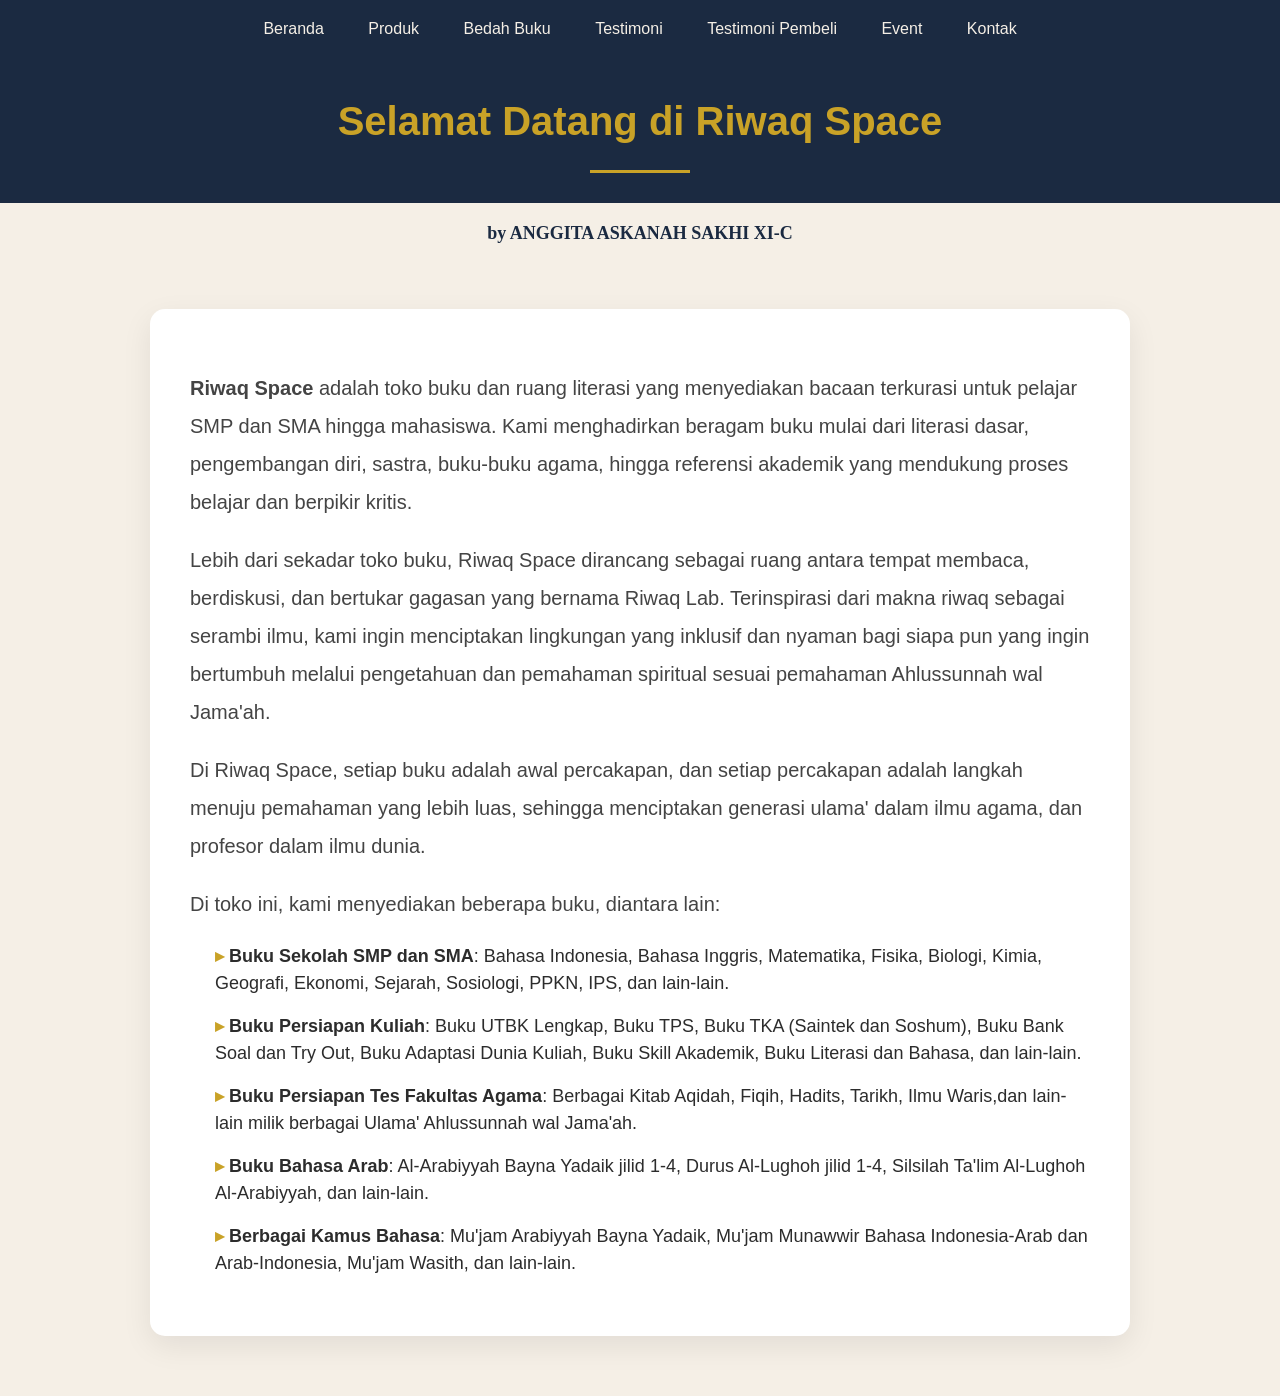
<file: index.html>
<!DOCTYPE html>
<html lang="id">
<head>
<meta charset="UTF-8">
<meta name="viewport" content="width=device-width, initial-scale=1.0">
<title>Profil Usaha Buku</title>
<link rel="stylesheet" href="style.css" />
</head>
<body>
<nav> 
    <a href="index.html">Beranda</a>
    <a href="produk.html">Produk</a>
    <a href="bedah-buku.html">Bedah Buku</a>
    <a href="testimoni.html">Testimoni</a>
    <a href="tampil-testimoni.html">Testimoni Pembeli</a>
     <a href="event.html">Event</a>
     <a href="kontak.html">Kontak</a>
</nav>
    <header>
    <h1>Selamat Datang di Riwaq Space</h1>
    </header>
    <h2>by ANGGITA ASKANAH SAKHI XI-C</h2>
    <main class="container">
    <p><strong>Riwaq Space</strong> adalah toko buku dan ruang literasi yang menyediakan bacaan terkurasi untuk pelajar SMP dan SMA hingga mahasiswa. Kami menghadirkan beragam buku mulai dari literasi dasar, pengembangan diri, sastra, buku-buku agama, hingga referensi akademik yang mendukung proses belajar dan berpikir kritis.</p>
    <p>Lebih dari sekadar toko buku, Riwaq Space dirancang sebagai ruang antara tempat membaca, berdiskusi, dan bertukar gagasan yang bernama Riwaq Lab. Terinspirasi dari makna riwaq sebagai serambi ilmu, kami ingin menciptakan lingkungan yang inklusif dan nyaman bagi siapa pun yang ingin bertumbuh melalui pengetahuan dan pemahaman spiritual sesuai pemahaman Ahlussunnah wal Jama'ah.</p>
    <p>Di Riwaq Space, setiap buku adalah awal percakapan, dan setiap percakapan adalah langkah menuju pemahaman yang lebih luas, sehingga menciptakan generasi ulama' dalam ilmu agama, dan profesor dalam ilmu dunia.</p>
    <p>Di toko ini, kami menyediakan beberapa buku, diantara lain:</p>
    <ul>
    <li><strong>Buku Sekolah SMP dan SMA</strong>: Bahasa Indonesia, Bahasa Inggris, Matematika, Fisika, Biologi, Kimia, Geografi, Ekonomi, Sejarah, Sosiologi, PPKN, IPS, dan lain-lain.</li>
    <li><strong>Buku Persiapan Kuliah</strong>: Buku UTBK Lengkap, Buku TPS, Buku TKA (Saintek dan Soshum), Buku Bank Soal dan Try Out, Buku Adaptasi Dunia Kuliah, Buku Skill Akademik, Buku Literasi dan Bahasa, dan lain-lain.</li>
    <li><strong>Buku Persiapan Tes Fakultas Agama</strong>: Berbagai Kitab Aqidah, Fiqih, Hadits, Tarikh, Ilmu Waris,dan lain-lain milik berbagai Ulama' Ahlussunnah wal Jama'ah.</li>
    <li><strong>Buku Bahasa Arab</strong>: Al-Arabiyyah Bayna Yadaik jilid 1-4, Durus Al-Lughoh jilid 1-4, Silsilah Ta'lim Al-Lughoh Al-Arabiyyah, dan lain-lain.</li>
    <li><strong>Berbagai Kamus Bahasa</strong>: Mu'jam Arabiyyah Bayna Yadaik, Mu'jam Munawwir Bahasa Indonesia-Arab dan Arab-Indonesia, Mu'jam Wasith, dan lain-lain.</li>
    </ul></main>
</body>

</html>
</file>
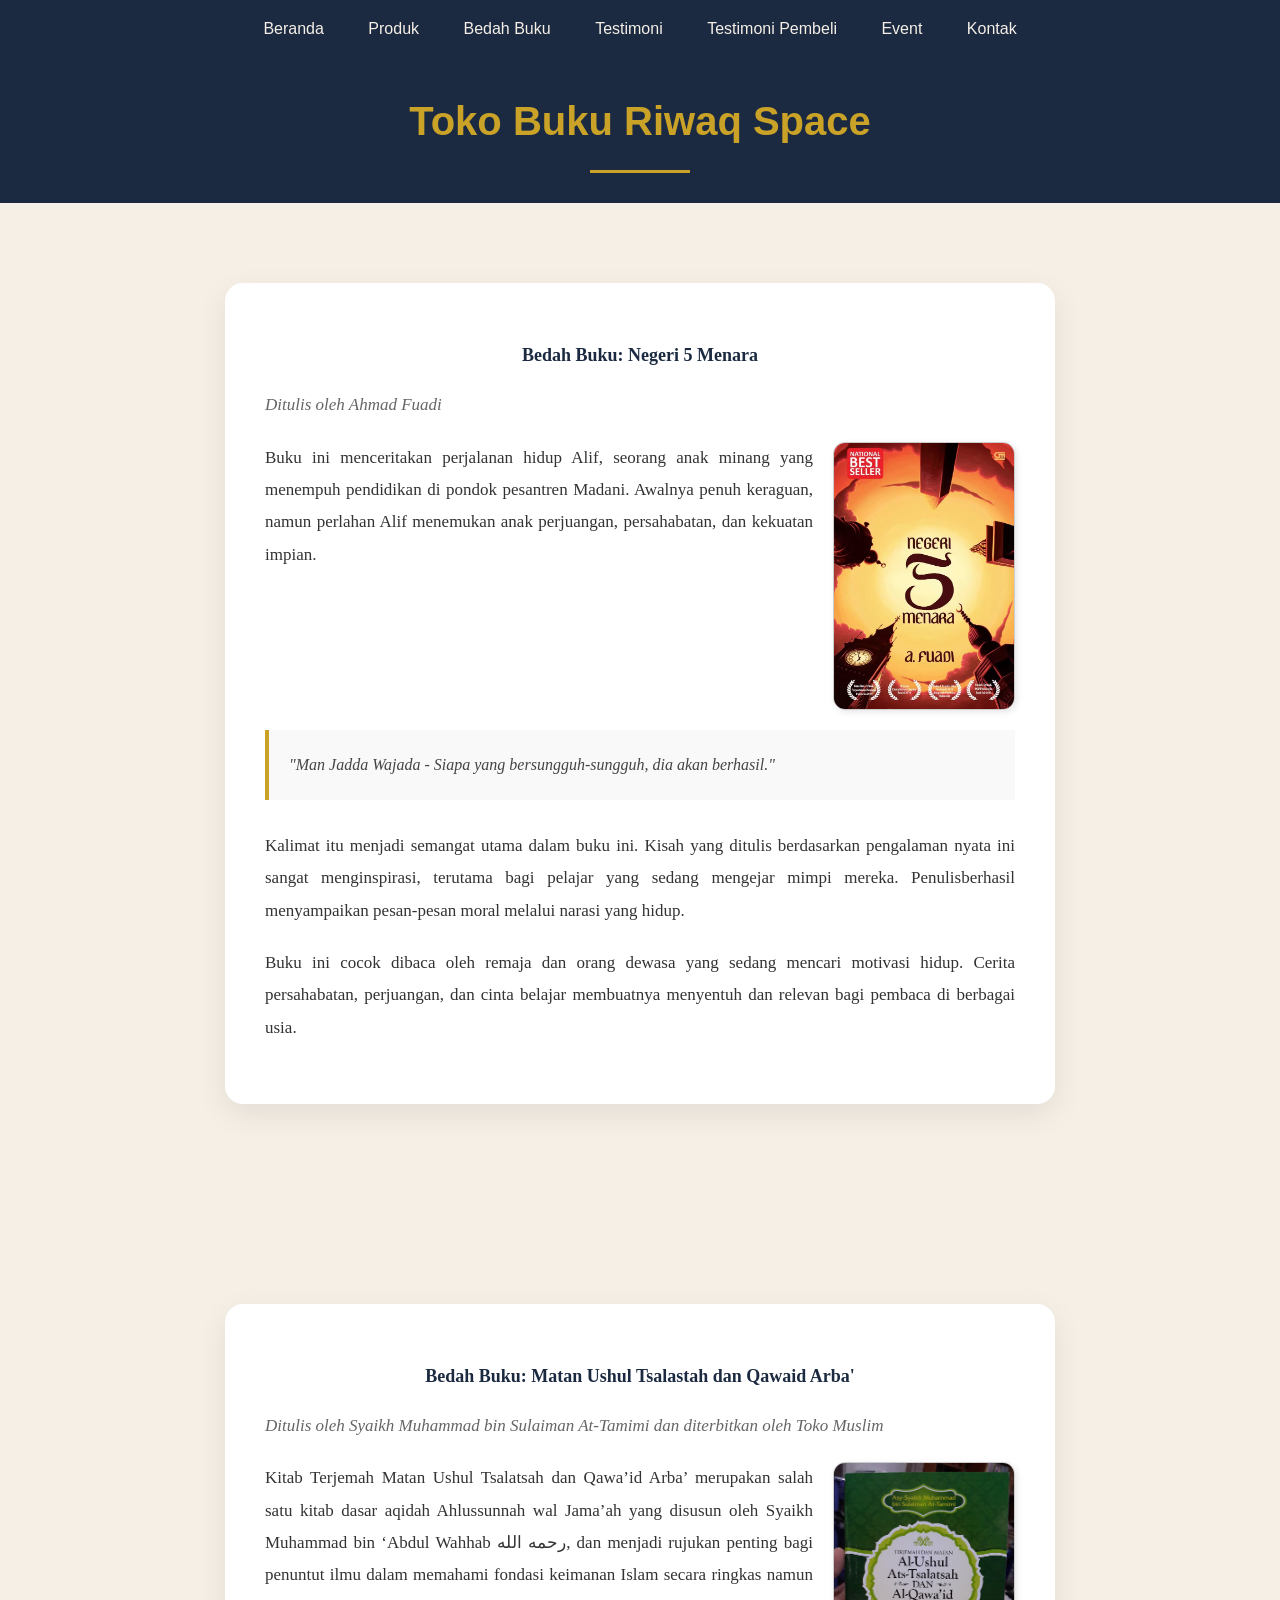
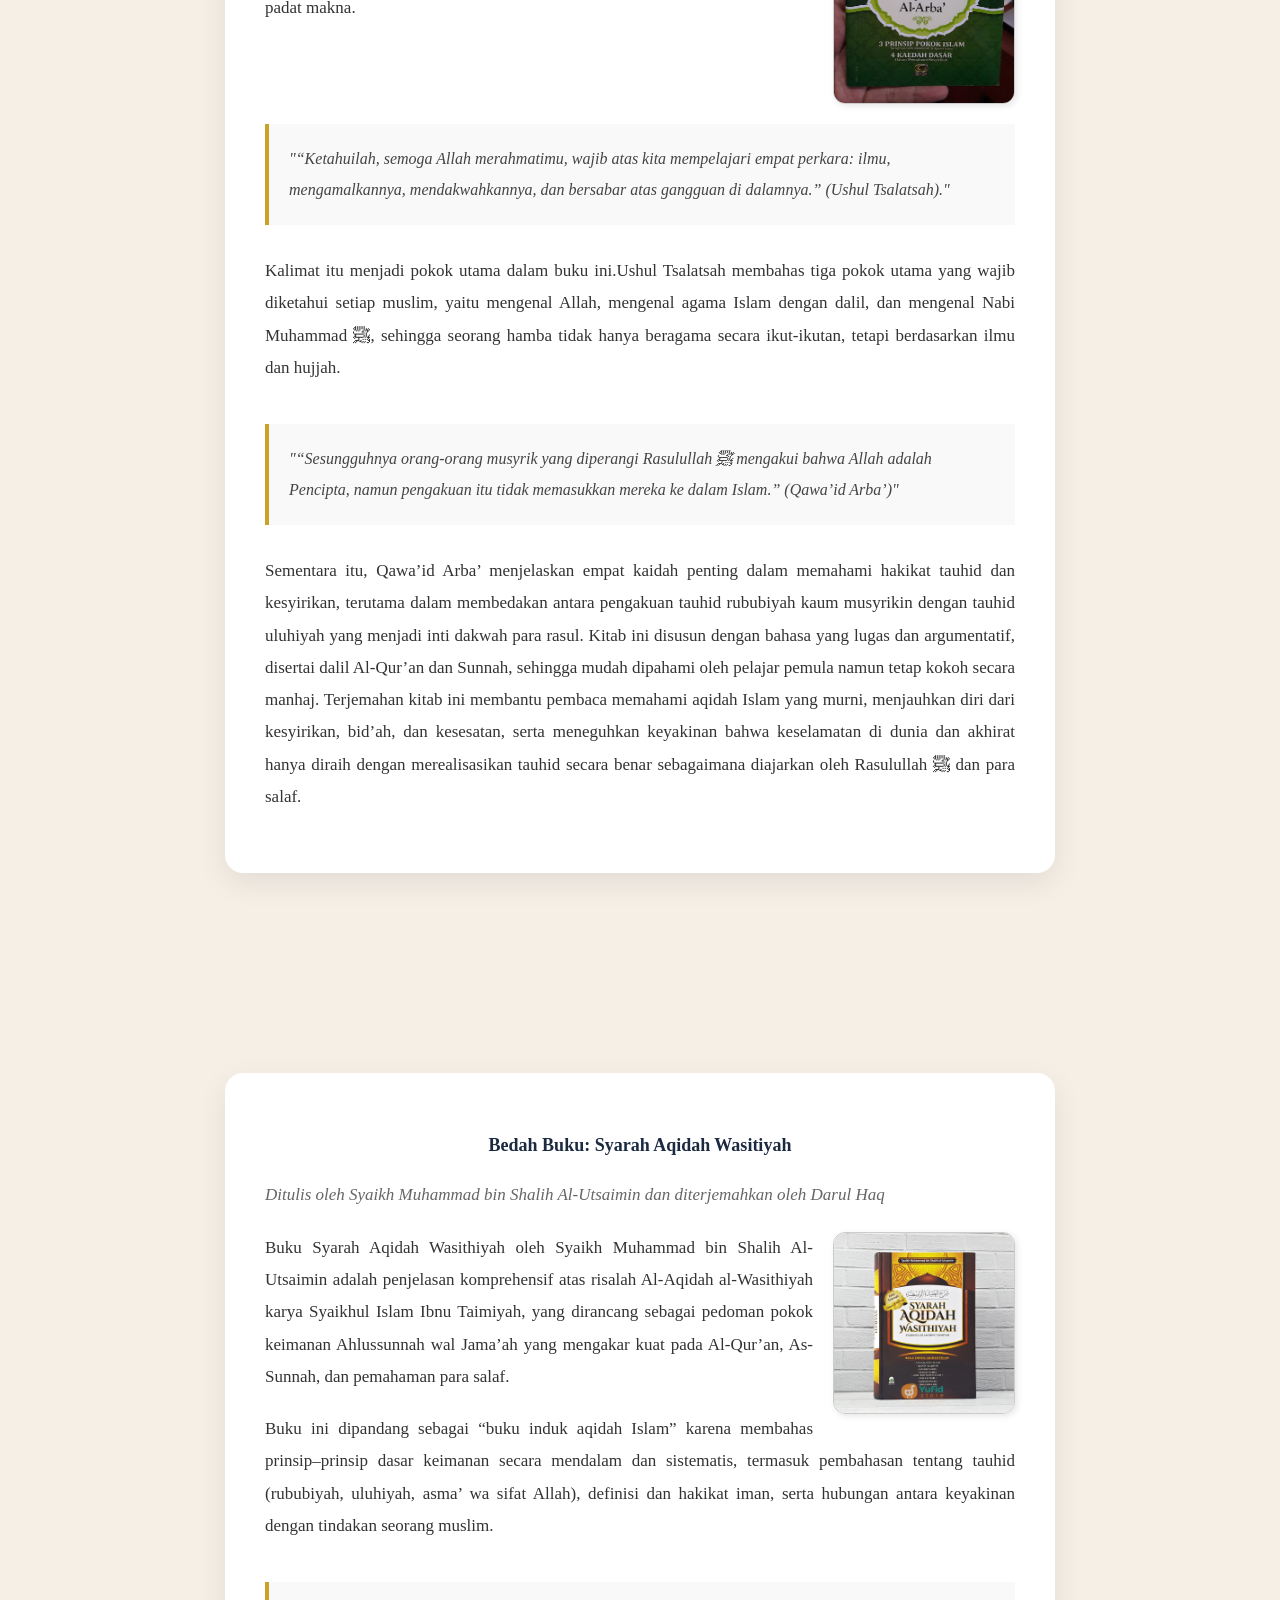
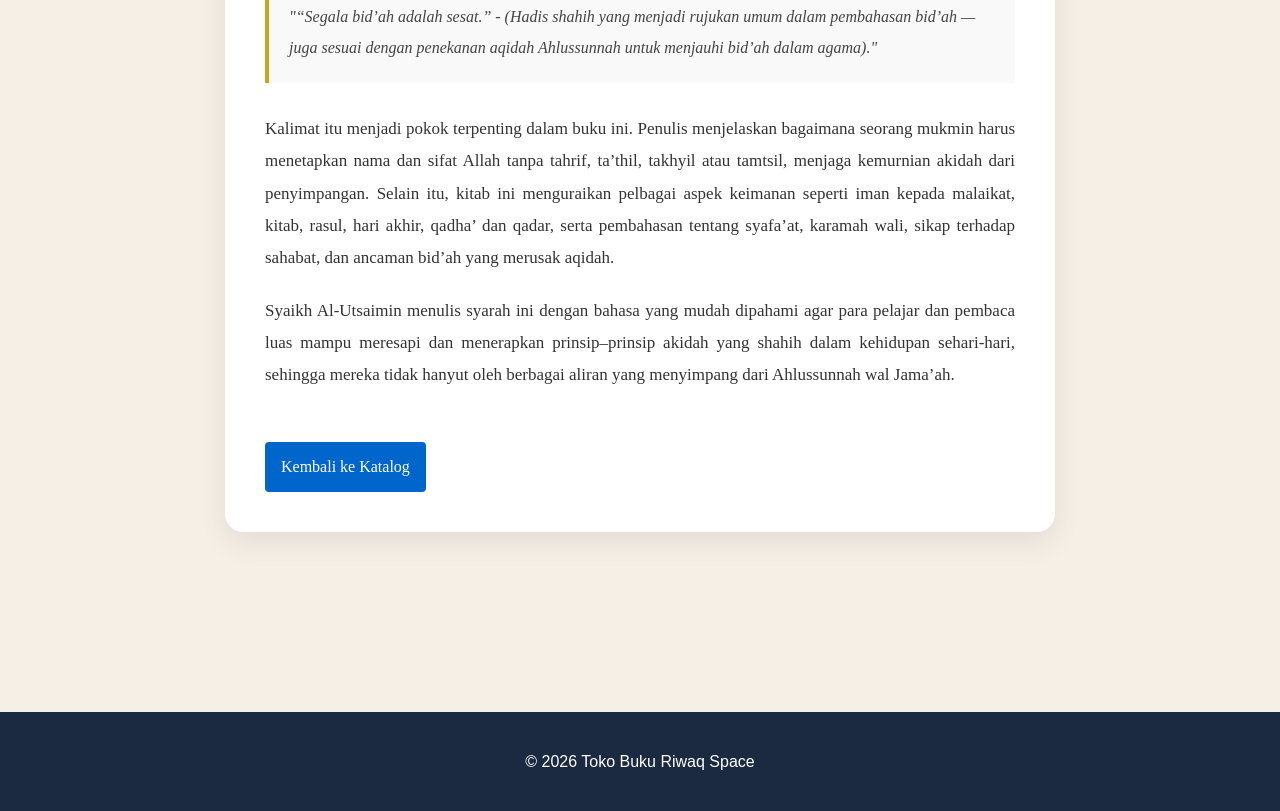
<file: bedah-buku.html>
<html lang="id">
   <head> <meta charset="UTF-8" />
    <meta name="viewport"content="width=device-width,initial-scale=1.0"/>
<title>Daftar Produk Buku</title>
<link rel="stylesheet" href="style.css" />
</head>
<body>
<nav> 
    <a href="index.html">Beranda</a>
    <a href="produk.html">Produk</a>
    <a href="bedah-buku.html">Bedah Buku</a>
    <a href="testimoni.html">Testimoni</a>
    <a href="tampil-testimoni.html">Testimoni Pembeli</a>
    <a href="event.html">Event</a>
   <a href="kontak.html">Kontak</a>
</nav>
<h1>Toko Buku Riwaq Space</h1>
</body>
</html>
<section class="daftar-produk">
    <main class="artikel">
<h2>Bedah Buku: Negeri 5 Menara</h2>
<p class="penulis">Ditulis oleh Ahmad Fuadi</p>
<img src="9789792248616_negeri-5-menara-_cu-cover-baru_.avif" alt="Sampul Negeri 5 Menara" class="sampul">
<p> 
    Buku ini menceritakan perjalanan hidup Alif, seorang anak minang yang menempuh pendidikan di pondok pesantren Madani.
    Awalnya penuh keraguan, namun perlahan Alif menemukan anak perjuangan, persahabatan, dan kekuatan impian.
</p>
<blockquote>
    "Man Jadda Wajada - Siapa yang bersungguh-sungguh, dia akan berhasil."
</blockquote>
<p>
    Kalimat itu menjadi semangat utama dalam buku ini. Kisah yang ditulis berdasarkan pengalaman nyata ini sangat menginspirasi, terutama bagi pelajar yang sedang mengejar mimpi mereka. Penulisberhasil menyampaikan pesan-pesan moral melalui narasi yang hidup.
</p>
<p>
    Buku ini cocok dibaca oleh remaja dan orang dewasa yang sedang mencari motivasi hidup. Cerita persahabatan, perjuangan, dan cinta belajar membuatnya menyentuh dan relevan bagi pembaca di berbagai usia.
</p>
</main>
</section>
  <section class="daftar-produk"> 
    <main class="artikel">
<h2>Bedah Buku: Matan Ushul Tsalastah dan Qawaid Arba'</h2>
<p class="penulis">Ditulis oleh Syaikh Muhammad bin Sulaiman At-Tamimi dan diterbitkan oleh Toko Muslim</p>
<img src="terjemah-matan-ushul-tsalatsah-qawaid-arba-cover.jpg" alt="Sampul terjemah matan ushul tsalatsah qawaid arba" class="sampul">
<p> 
    Kitab Terjemah Matan Ushul Tsalatsah dan Qawa’id Arba’ merupakan salah satu kitab dasar aqidah Ahlussunnah wal Jama’ah yang disusun oleh Syaikh Muhammad bin ‘Abdul Wahhab رحمه الله, dan menjadi rujukan penting bagi penuntut ilmu dalam memahami fondasi keimanan Islam secara ringkas namun padat makna.
</p>
<blockquote>
    "“Ketahuilah, semoga Allah merahmatimu, wajib atas kita mempelajari empat perkara: ilmu, mengamalkannya, mendakwahkannya, dan bersabar atas gangguan di dalamnya.”
(Ushul Tsalatsah)."
</blockquote>
<p>
    Kalimat itu menjadi pokok utama dalam buku ini.Ushul Tsalatsah membahas tiga pokok utama yang wajib diketahui setiap muslim, yaitu mengenal Allah, mengenal agama Islam dengan dalil, dan mengenal Nabi Muhammad ﷺ, sehingga seorang hamba tidak hanya beragama secara ikut-ikutan, tetapi berdasarkan ilmu dan hujjah.</p>
    <blockquote>
    "“Sesungguhnya orang-orang musyrik yang diperangi Rasulullah ﷺ mengakui bahwa Allah adalah Pencipta, namun pengakuan itu tidak memasukkan mereka ke dalam Islam.”
(Qawa’id Arba’)"
</blockquote>
<p>
   Sementara itu, Qawa’id Arba’ menjelaskan empat kaidah penting dalam memahami hakikat tauhid dan kesyirikan, terutama dalam membedakan antara pengakuan tauhid rububiyah kaum musyrikin dengan tauhid uluhiyah yang menjadi inti dakwah para rasul. Kitab ini disusun dengan bahasa yang lugas dan argumentatif, disertai dalil Al-Qur’an dan Sunnah, sehingga mudah dipahami oleh pelajar pemula namun tetap kokoh secara manhaj. Terjemahan kitab ini membantu pembaca memahami aqidah Islam yang murni, menjauhkan diri dari kesyirikan, bid’ah, dan kesesatan, serta meneguhkan keyakinan bahwa keselamatan di dunia dan akhirat hanya diraih dengan merealisasikan tauhid secara benar sebagaimana diajarkan oleh Rasulullah ﷺ dan para salaf.
</p></main></section>
<section class="daftar-produk">
<main class="artikel">
<h2>Bedah Buku: Syarah Aqidah Wasitiyah</h2>
<p class="penulis">Ditulis oleh Syaikh Muhammad bin Shalih Al-Utsaimin dan diterjemahkan oleh Darul Haq</p>
<img src="Buku_Syarah_Aqidah_Wasithiyah_Edisi_Terjemah_Lebih_Lengkap_Penerbit_Darul_Haq_1200x1200.webp" alt="Sampul Syarah Aqidah Wasithiyah" class="sampul">
<p> 
    Buku Syarah Aqidah Wasithiyah oleh Syaikh Muhammad bin Shalih Al-Utsaimin adalah penjelasan komprehensif atas risalah Al-Aqidah al-Wasithiyah karya Syaikhul Islam Ibnu Taimiyah, yang dirancang sebagai pedoman pokok keimanan Ahlussunnah wal Jama’ah yang mengakar kuat pada Al-Qur’an, As-Sunnah, dan pemahaman para salaf.
</p>
<p>
    Buku ini dipandang sebagai “buku induk aqidah Islam” karena membahas prinsip–prinsip dasar keimanan secara mendalam dan sistematis, termasuk pembahasan tentang tauhid (rububiyah, uluhiyah, asma’ wa sifat Allah), definisi dan hakikat iman, serta hubungan antara keyakinan dengan tindakan seorang muslim.
</p>
<blockquote>
    "“Segala bid’ah adalah sesat.” - (Hadis shahih yang menjadi rujukan umum dalam pembahasan bid’ah — juga sesuai dengan penekanan aqidah Ahlussunnah untuk menjauhi bid’ah dalam agama)."
</blockquote>
<p>
    Kalimat itu menjadi pokok terpenting dalam buku ini. Penulis menjelaskan bagaimana seorang mukmin harus menetapkan nama dan sifat Allah tanpa tahrif, ta’thil, takhyil atau tamtsil, menjaga kemurnian akidah dari penyimpangan. Selain itu, kitab ini menguraikan pelbagai aspek keimanan seperti iman kepada malaikat, kitab, rasul, hari akhir, qadha’ dan qadar, serta pembahasan tentang syafa’at, karamah wali, sikap terhadap sahabat, dan ancaman bid’ah yang merusak aqidah.
</p>
<p>
   Syaikh Al-Utsaimin menulis syarah ini dengan bahasa yang mudah dipahami agar para pelajar dan pembaca luas mampu meresapi dan menerapkan prinsip–prinsip akidah yang shahih dalam kehidupan sehari-hari, sehingga mereka tidak hanyut oleh berbagai aliran yang menyimpang dari Ahlussunnah wal Jama’ah.
</p>
    <a href="produk.html" class="btn-kembali"> Kembali ke Katalog</a>
</main></section>
<footer>
    <p>&copy; 2026 Toko Buku Riwaq Space</p>
</footer>
</body>

</html>
</file>
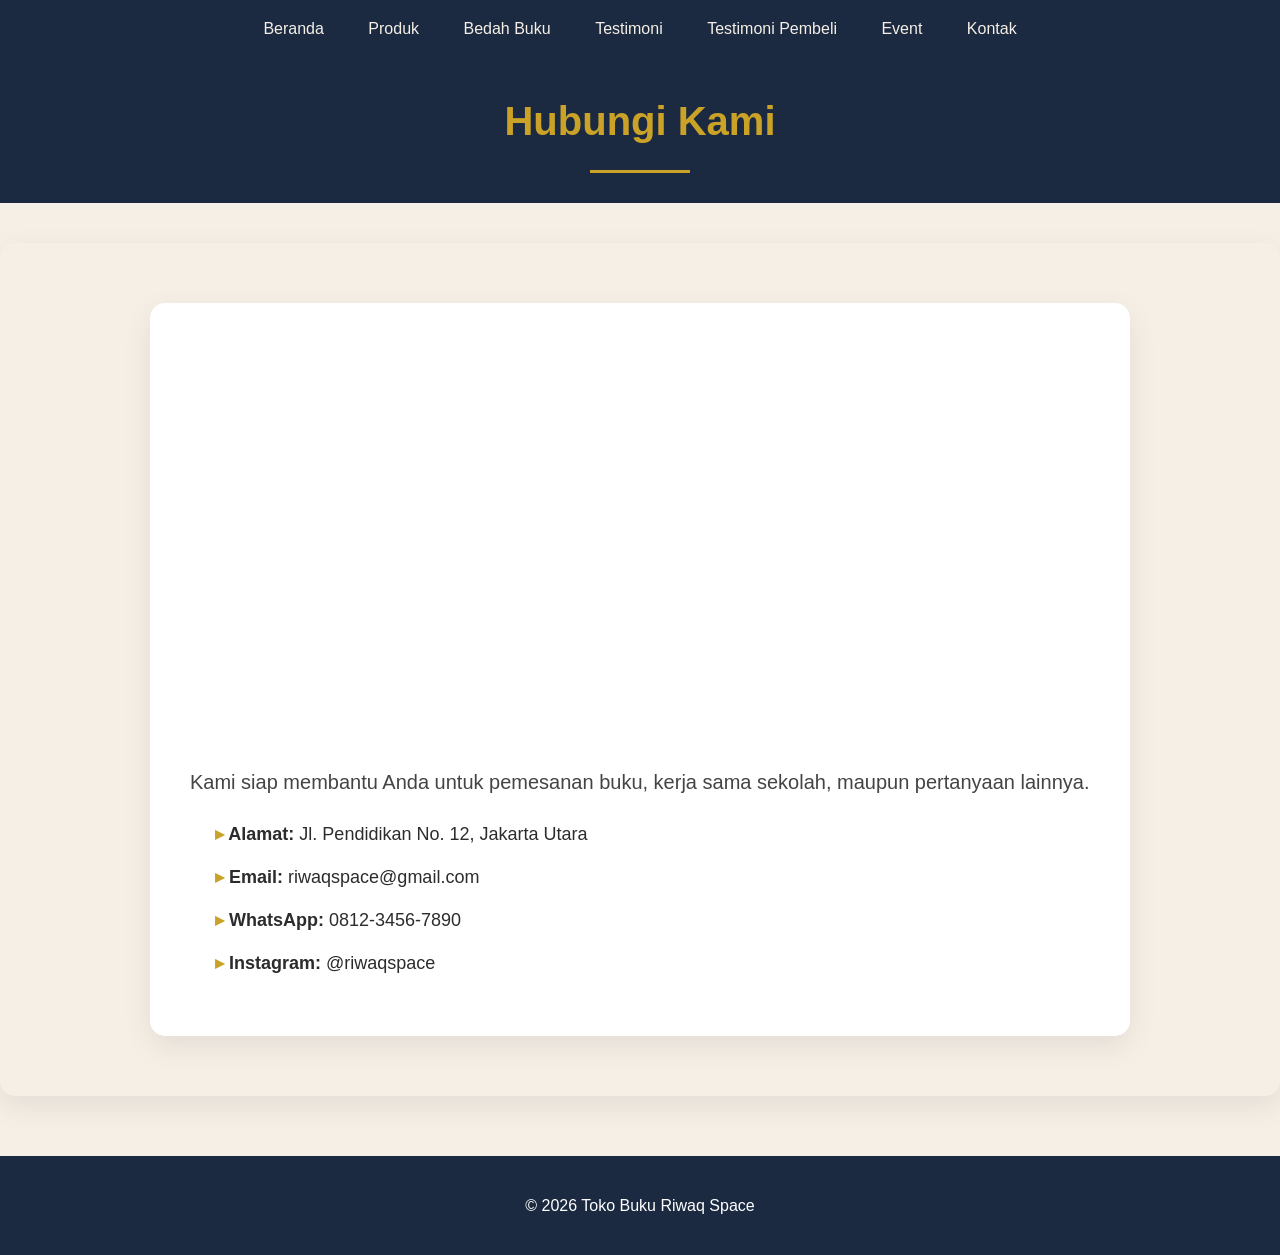
<file: kontak.html>
<!DOCTYPE html>
<html lang="id">
<head>
<meta charset="UTF-8">
<meta name="viewport" content="width=device-width, initial-scale=1.0">
<title>Kontak Riwaq Space</title>
<link rel="stylesheet" href="style.css" />
</head>
<body>



<nav>
  <a href="index.html">Beranda</a>
  <a href="produk.html">Produk</a>
  <a href="bedah-buku.html">Bedah Buku</a>
  <a href="testimoni.html">Testimoni</a>
  <a href="tampil-testimoni.html">Testimoni Pembeli</a>
   <a href="event.html">Event</a>
  <a href="kontak.html">Kontak</a>
</nav>

<h1>Hubungi Kami</h1>
<div class="map-container">
  

<main class="container">
    <iframe 
    src="https://www.google.com/maps/embed?pb=!1m18!1m12!1m3!1d126942.80762603777!2d106.75949722918368!3d-6.1357089625457295!2m3!1f0!2f0!3f0!3m2!1i1024!2i768!4f13.1!3m3!1m2!1s0x2e69f58ab1132fd5%3A0x2623f5a6c83f3b27!2sJakarta%20Utara%2C%20Jkt%20Utara%2C%20Daerah%20Khusus%20Ibukota%20Jakarta!5e0!3m2!1sid!2sid!4v1772423002029!5m2!1sid!2sid" width="600" height="450" style="border:0;" allowfullscreen="" loading="lazy" referrerpolicy="no-referrer-when-downgrade"
    height="350" 
    style="border:0;" 
    allowfullscreen="" 
    loading="lazy">
  </iframe>

  <p>Kami siap membantu Anda untuk pemesanan buku, kerja sama sekolah, maupun pertanyaan lainnya.</p>

  <ul>
    <li><strong>Alamat:</strong> Jl. Pendidikan No. 12, Jakarta Utara</li>
    <li><strong>Email:</strong> riwaqspace@gmail.com</li>
    <li><strong>WhatsApp:</strong> 0812-3456-7890</li>
    <li><strong>Instagram:</strong> @riwaqspace</li>
  </ul>
</main></div>

<footer>
  <p>&copy; 2026 Toko Buku Riwaq Space</p>
</footer>

</body>
</html>
</file>
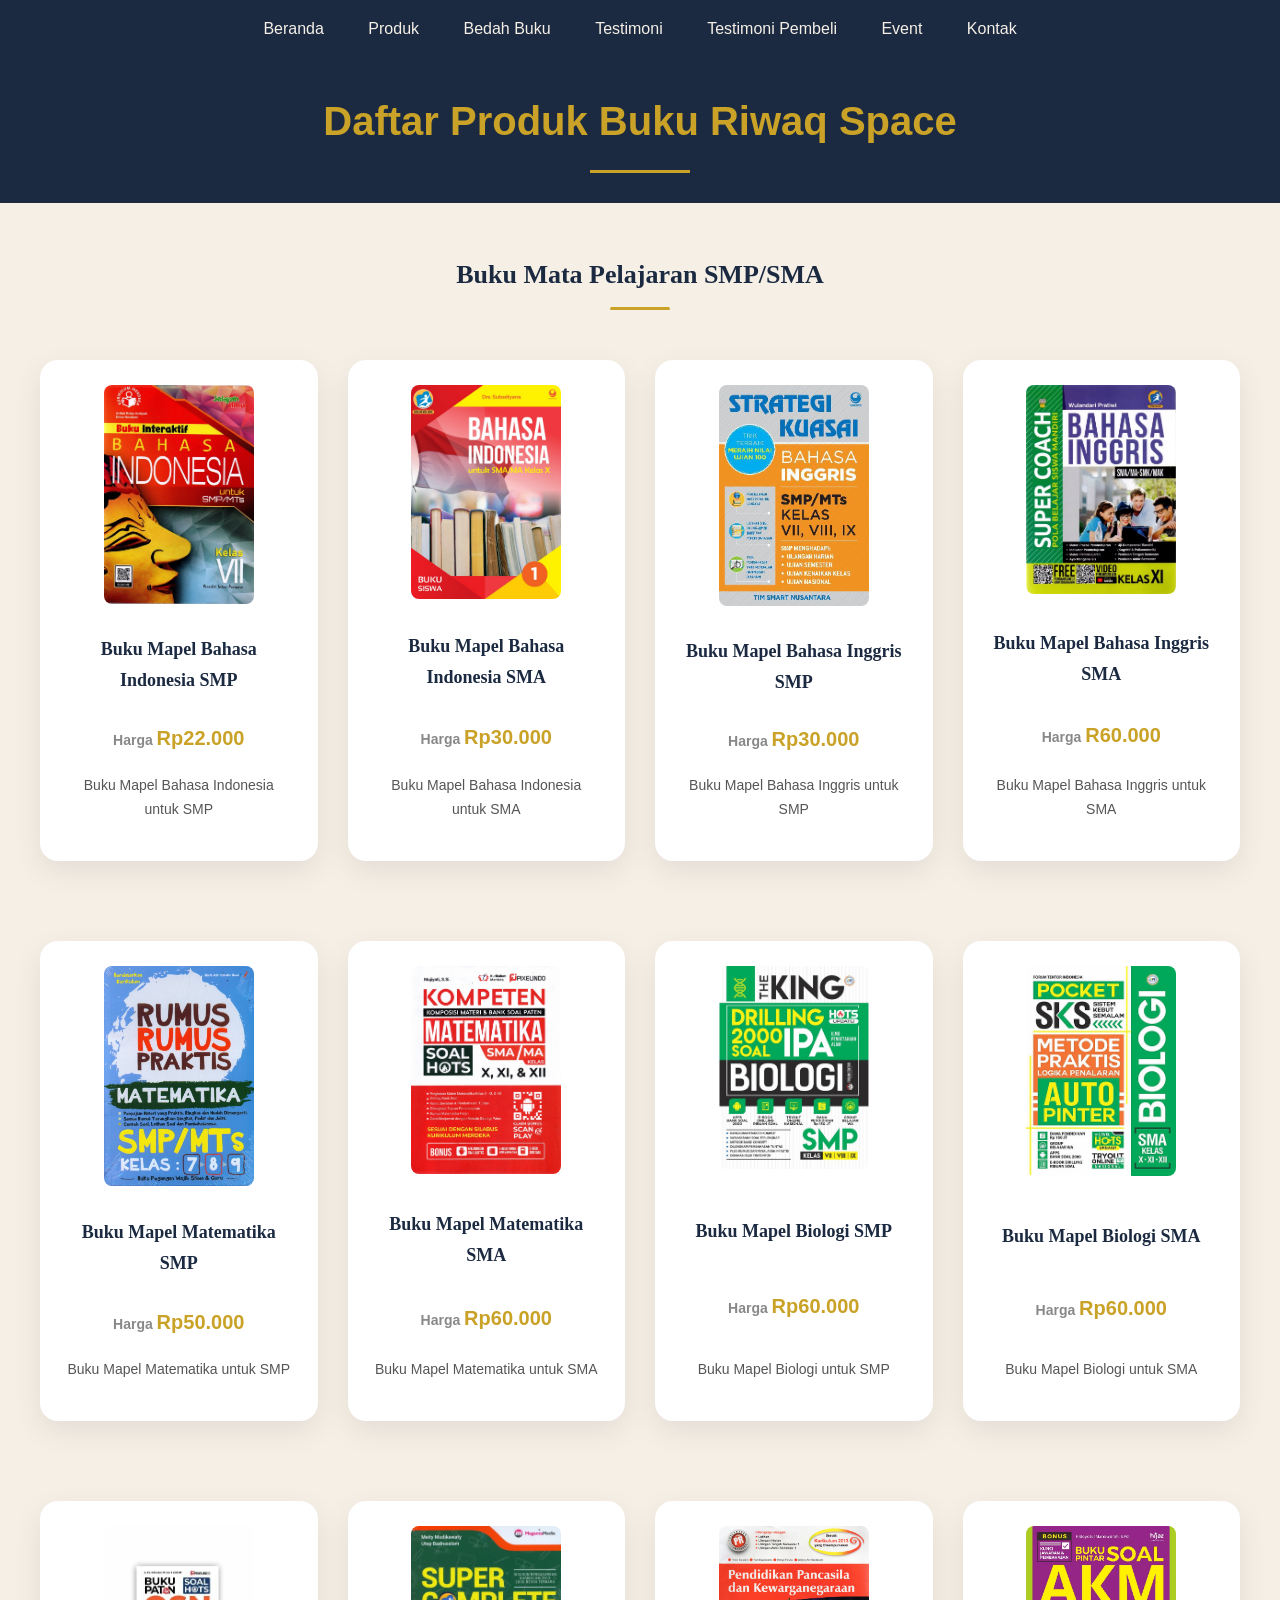
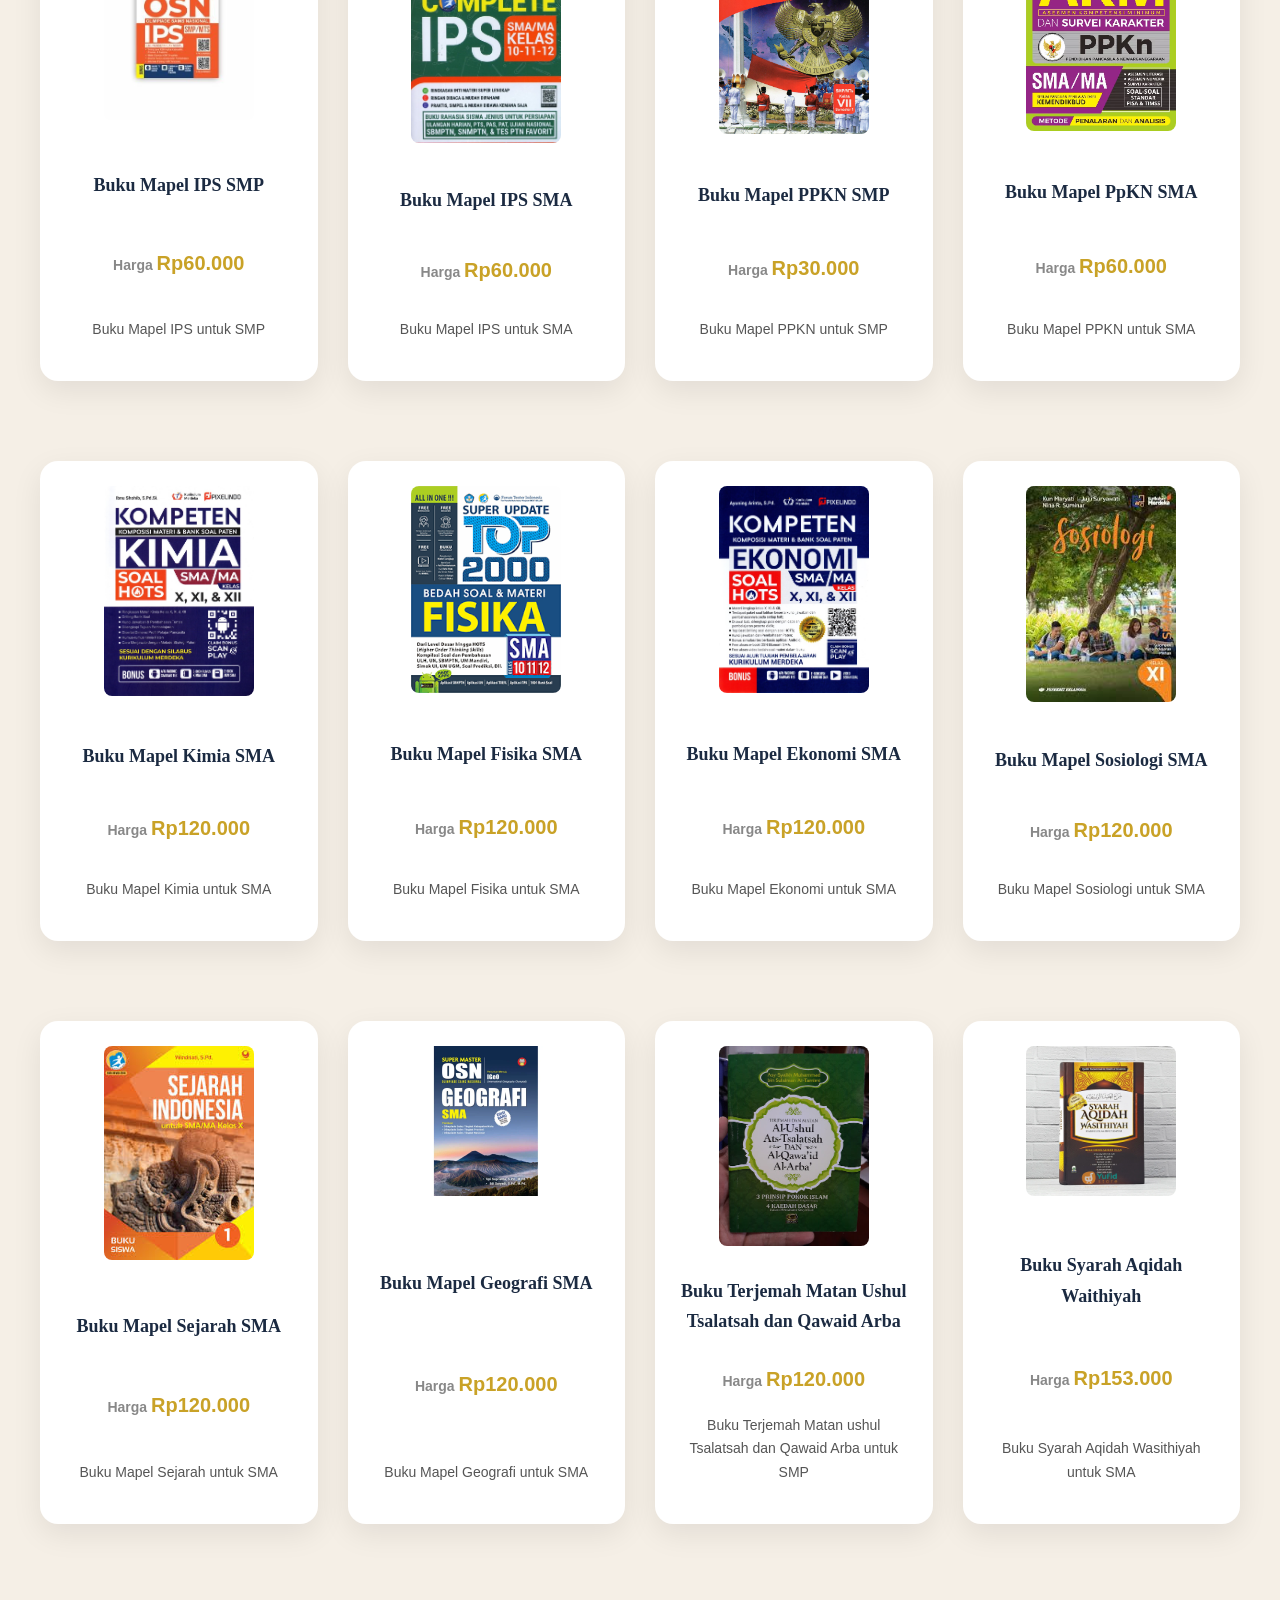
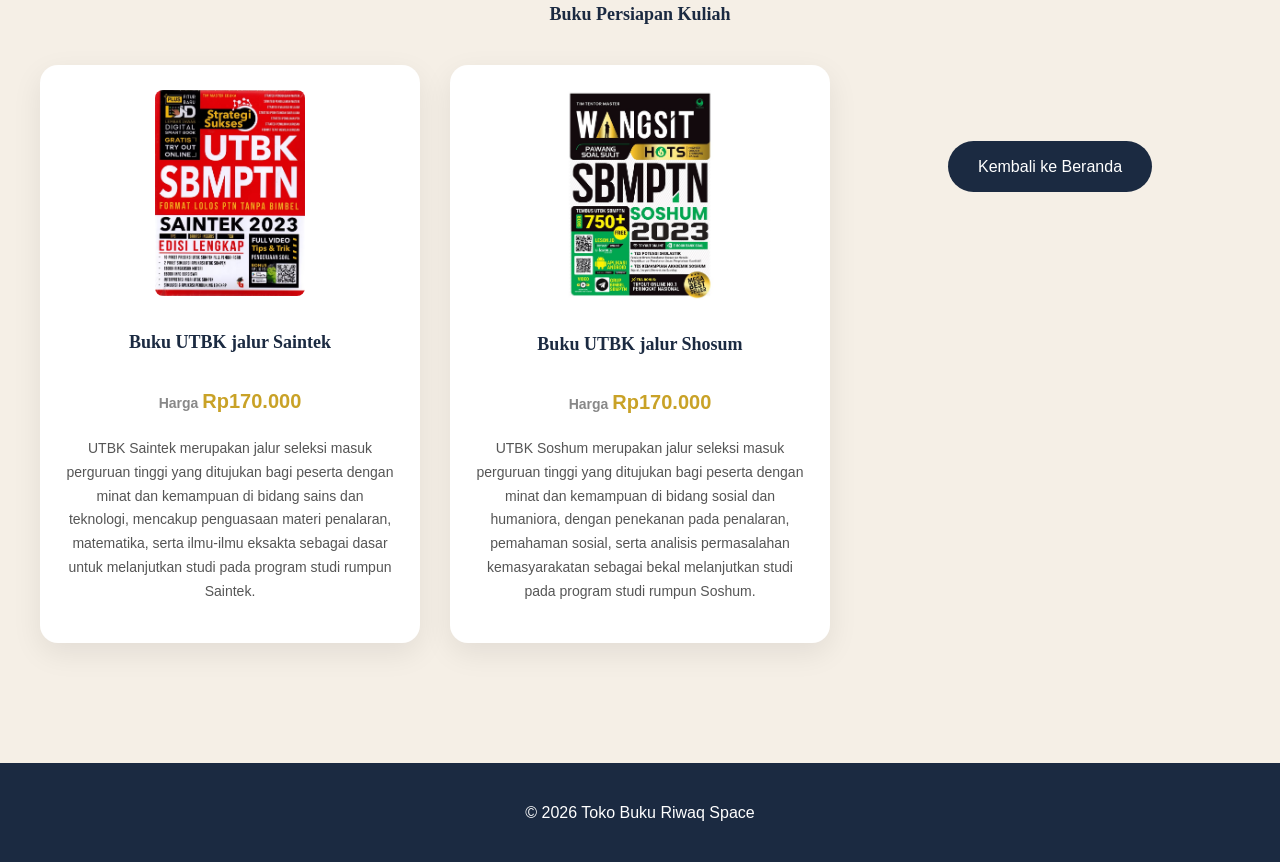
<file: produk.html>
<html lang="id">
   <head> <meta charset="UTF-8" />
    <meta name="viewport"content="width=device-width,initial-scale=1.0"/>
<title>Daftar Produk Buku</title>
<link rel="stylesheet" href="style.css" />
</head>
<body>
<nav> 
    <a href="index.html">Beranda</a>
    <a href="produk.html">Produk</a>
    <a href="bedah-buku.html">Bedah Buku</a>
    <a href="testimoni.html">Testimoni</a>
    <a href="tampil-testimoni.html">Testimoni Pembeli</a>
    <a href="event.html">Event</a>
            <a href="kontak.html">Kontak</a>
</nav>
<h1>Daftar Produk Buku Riwaq Space</h1>
<h2 class="sub-title">Buku Mata Pelajaran SMP/SMA</h2>
<section class="daftar-produk"> <!--ini buat nampilin produk-->
    <div class="produk">
    <img src="Smp_Mts_Buku_Interaktif_Kl.7_Bahasa_Indonesia_Thn.2022_Kur.jpg" alt="Buku 1" />
    <h2>Buku Mapel Bahasa Indonesia SMP</h2>
    <p class="harga">Rp22.000</p>
    <p class="deskripsi">Buku Mapel Bahasa Indonesia untuk SMP</p>
</div>
 <div class="produk">
    <img src="Buku B INdo SMA.jpg" alt="Buku 2" />
    <h2>Buku Mapel Bahasa Indonesia SMA</h2>
    <p class="harga">Rp30.000</p>
    <p class="deskripsi">Buku Mapel Bahasa Indonesia untuk SMA</p>
</div>
 <div class="produk">
    <img src="Buku Bhs Inggris SMP.jpg" alt="Buku 3" />
    <h2>Buku Mapel Bahasa Inggris SMP</h2>
    <p class="harga">Rp30.000</p>
    <p class="deskripsi">Buku Mapel Bahasa Inggris untuk SMP</p>
</div>
<div class="produk">
    <img src="BHS INGGRIS SMA.avif" alt="Buku 4" />
    <h2>Buku Mapel Bahasa Inggris SMA</h2>
    <p class="harga">R60.000</p>
    <p class="deskripsi">Buku Mapel Bahasa Inggris untuk SMA</p>
</div>
</section>
<section class="daftar-produk">
<div class="produk">
    <img src="MTK SMP.jpg" alt="Buku 5" />
    <h2>Buku Mapel Matematika SMP</h2>
    <p class="harga">Rp50.000</p>
    <p class="deskripsi">Buku Mapel Matematika untuk SMP</p>
</div>
<div class="produk">
    <img src="BUKU MTK SMA.jpg" alt="Buku 6" />
    <h2>Buku Mapel Matematika SMA</h2>
    <p class="harga">Rp60.000</p>
    <p class="deskripsi">Buku Mapel Matematika untuk SMA</p>
</div>
<div class="produk">
    <img src="Biology smp.jpg" alt="Buku 7" />
    <h2>Buku Mapel Biologi SMP</h2>
    <p class="harga">Rp60.000</p>
    <p class="deskripsi">Buku Mapel Biologi untuk SMP</p>
</div>
<div class="produk">
    <img src="biology sma.jpg" alt="Buku 8" />
    <h2>Buku Mapel Biologi SMA</h2>
    <p class="harga">Rp60.000</p>
    <p class="deskripsi">Buku Mapel Biologi untuk SMA</p>
</div></section>
<section class="daftar-produk">
<div class="produk">
    <img src="IPS SMP.jpeg" alt="Buku 9" />
    <h2>Buku Mapel IPS SMP</h2>
    <p class="harga">Rp60.000</p>
    <p class="deskripsi">Buku Mapel IPS untuk SMP</p>
</div>
<div class="produk">
    <img src="IPS SMA.jpg" alt="Buku 10" />
    <h2>Buku Mapel IPS SMA</h2>
    <p class="harga">Rp60.000</p>
    <p class="deskripsi">Buku Mapel IPS untuk SMA</p>
</div>
<div class="produk">
    <img src="ppkn SMP.jpg" alt="Buku 11" />
    <h2>Buku Mapel PPKN SMP</h2>
    <p class="harga">Rp30.000</p>
    <p class="deskripsi">Buku Mapel PPKN untuk SMP</p>
</div>
<div class="produk">
    <img src="PPKN SMA.webp" alt="Buku 12" />
    <h2>Buku Mapel PpKN SMA</h2>
    <p class="harga">Rp60.000</p>
    <p class="deskripsi">Buku Mapel PPKN untuk SMA</p>
</div></section>
<section class="daftar-produk">
<div class="produk">
    <img src="kimia sma.jpg" alt="Buku 13" />
    <h2>Buku Mapel Kimia SMA</h2>
    <p class="harga">Rp120.000</p>
    <p class="deskripsi">Buku Mapel Kimia untuk SMA</p>
</div>
<div class="produk">
    <img src="fisika sma.png" alt="Buku 14" />
    <h2>Buku Mapel Fisika SMA</h2>
    <p class="harga">Rp120.000</p>
    <p class="deskripsi">Buku Mapel Fisika untuk SMA</p>
</div>
<div class="produk">
    <img src="ekonomi sma.jpg" alt="Buku 15" />
    <h2>Buku Mapel Ekonomi SMA</h2>
    <p class="harga">Rp120.000</p>
    <p class="deskripsi">Buku Mapel Ekonomi untuk SMA</p>
</div>
<div class="produk">
    <img src="sosiologi sma.jpg" alt="Buku 16" />
    <h2>Buku Mapel Sosiologi SMA</h2>
    <p class="harga">Rp120.000</p>
    <p class="deskripsi">Buku Mapel Sosiologi untuk SMA</p>
</div></section>
<section class="daftar-produk">
<div class="produk">
    <img src="sejarah sma.jpg" alt="Buku 17" />
    <h2>Buku Mapel Sejarah SMA</h2>
    <p class="harga">Rp120.000</p>
    <p class="deskripsi">Buku Mapel Sejarah untuk SMA</p>
</div>
<div class="produk">
    <img src="geografi sma.webp" alt="Buku 18" />
    <h2>Buku Mapel Geografi SMA</h2>
    <p class="harga">Rp120.000</p>
    <p class="deskripsi">Buku Mapel Geografi untuk SMA</p>
</div>
<div class="produk">
    <img src="terjemah-matan-ushul-tsalatsah-qawaid-arba-cover.jpg" alt="Buku 19" />
    <h2>Buku Terjemah Matan Ushul Tsalatsah dan Qawaid Arba</h2>
    <p class="harga">Rp120.000</p>
    <p class="deskripsi">Buku Terjemah Matan ushul Tsalatsah dan Qawaid Arba untuk SMP</p>
</div>
<div class="produk">
    <img src="Buku_Syarah_Aqidah_Wasithiyah_Edisi_Terjemah_Lebih_Lengkap_Penerbit_Darul_Haq_1200x1200.webp" alt="Buku 20" />
    <h2>Buku Syarah Aqidah Waithiyah</h2>
    <p class="harga">Rp153.000</p>
    <p class="deskripsi">Buku Syarah Aqidah Wasithiyah untuk SMA</p>
</div>
</section>
<h2 class="section-title">Buku Persiapan Kuliah</h2>
<section class="daftar-produk"> <!--ini buat nampilin produk-->
    <div class="produk">
    <img src="UTBK saintek.avif" alt="Buku 1" />
    <h2>Buku UTBK jalur Saintek</h2>
    <p class="harga">Rp170.000</p>
    <p class="deskripsi">UTBK Saintek merupakan jalur seleksi masuk perguruan tinggi yang ditujukan bagi peserta dengan minat dan kemampuan di bidang sains dan teknologi, mencakup penguasaan materi penalaran, matematika, serta ilmu-ilmu eksakta sebagai dasar untuk melanjutkan studi pada program studi rumpun Saintek.</p>
</div>
 <div class="produk">
    <img src="UTBK shoshum.jpg" alt="Buku 2" />
    <h2>Buku UTBK jalur Shosum</h2>
    <p class="harga">Rp170.000</p>
    <p class="deskripsi">UTBK Soshum merupakan jalur seleksi masuk perguruan tinggi yang ditujukan bagi peserta dengan minat dan kemampuan di bidang sosial dan humaniora, dengan penekanan pada penalaran, pemahaman sosial, serta analisis permasalahan kemasyarakatan sebagai bekal melanjutkan studi pada program studi rumpun Soshum.</p>
 </div>
<p style="text-align: center;">
<a href="index.html" class="back-home">Kembali ke Beranda</a> </p>
</section>
<footer>
    <p>&copy; 2026 Toko Buku Riwaq Space</p>
</footer>
</body>

</html>
</file>
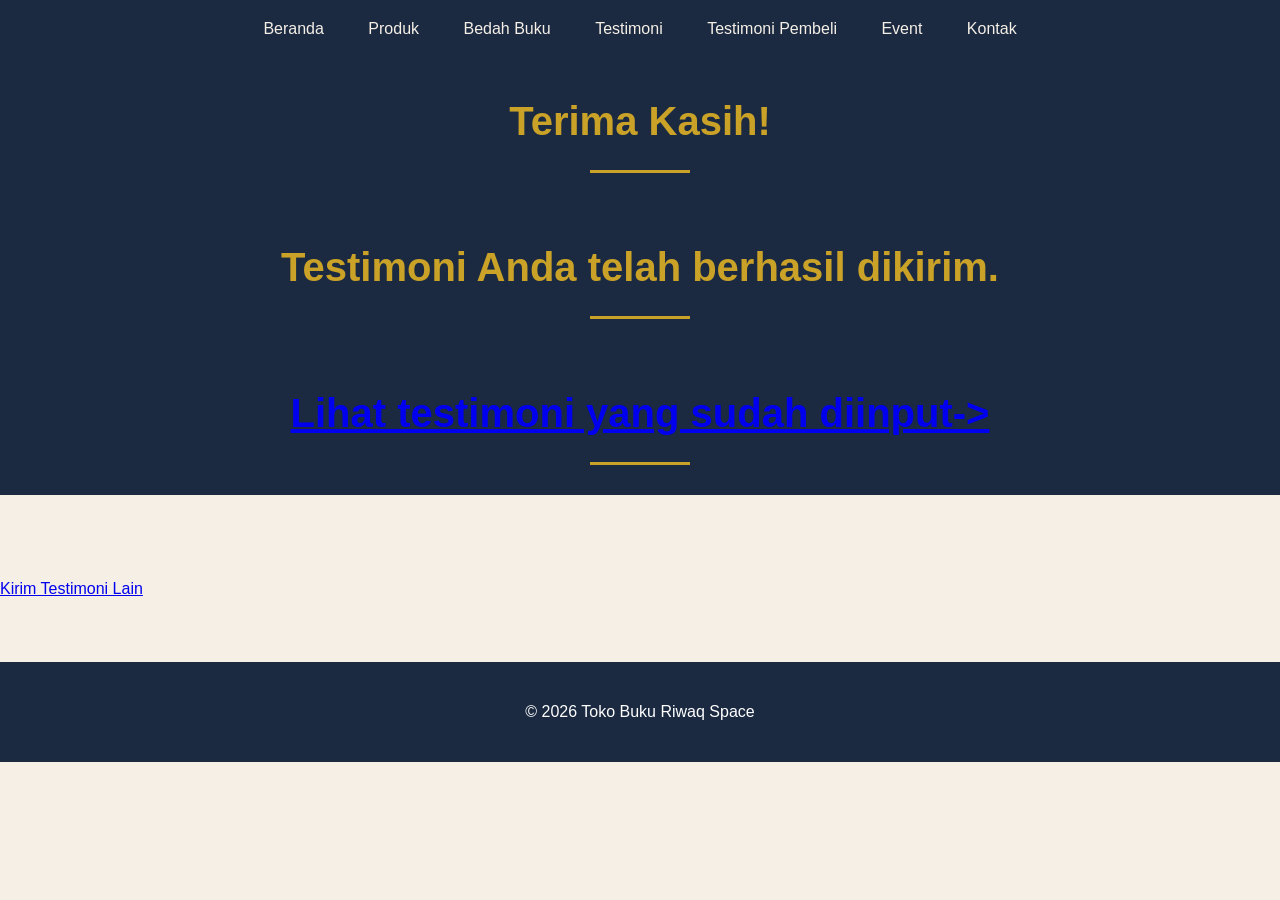
<file: proses-testimoni.html>
<html lang="id">
   <head> <meta charset="UTF-8" />
    <meta name="viewport"content="width=device-width,initial-scale=1.0"/>
<title>Formulir Testimoni - Toko Buku Riwaq Space</title>
<link rel="stylesheet" href="style.css" />
</head>
<script>
  const data = JSON.parse(localStorage.getItem('testimoniList')) || [];
  const container = document.querySelector('.testimoni-terkirim');

  data.forEach(item => {
    const card = document.createElement('div');
    card.classList.add('testimoni-card');

    card.innerHTML = `
      <p class="quote">"${item.pesan}"</p>
      <h4>${item.nama}</h4>
      <span>${item.asal}</span>
    `;

    container.appendChild(card);
  });
</script>
<body>
    <header>
   
<nav> 
    <a href="index.html">Beranda</a>
    <a href="produk.html">Produk</a>
    <a href="bedah-buku.html">Bedah Buku</a>
    <a href="testimoni.html">Testimoni</a>
    <a href="tampil-testimoni.html">Testimoni Pembeli</a>
    <a href="event.html">Event</a>
            <a href="kontak.html">Kontak</a>
</nav>
 </header>
 <main class="konfirmasi">
    <h1>Terima Kasih!</h1>
    <h1> Testimoni Anda telah berhasil dikirim.</h1>
    <h1><a href="tampil-testimoni.html">Lihat testimoni yang sudah diinput-></a></h1>
    <section class="testimoni-terkirim"></section>
    <a href="testimoni.html">Kirim Testimoni Lain</a>
 </main>
 <footer>
    <p>&copy; 2026 Toko Buku Riwaq Space</p>
 </footer>
 </body>

 </html>
</file>
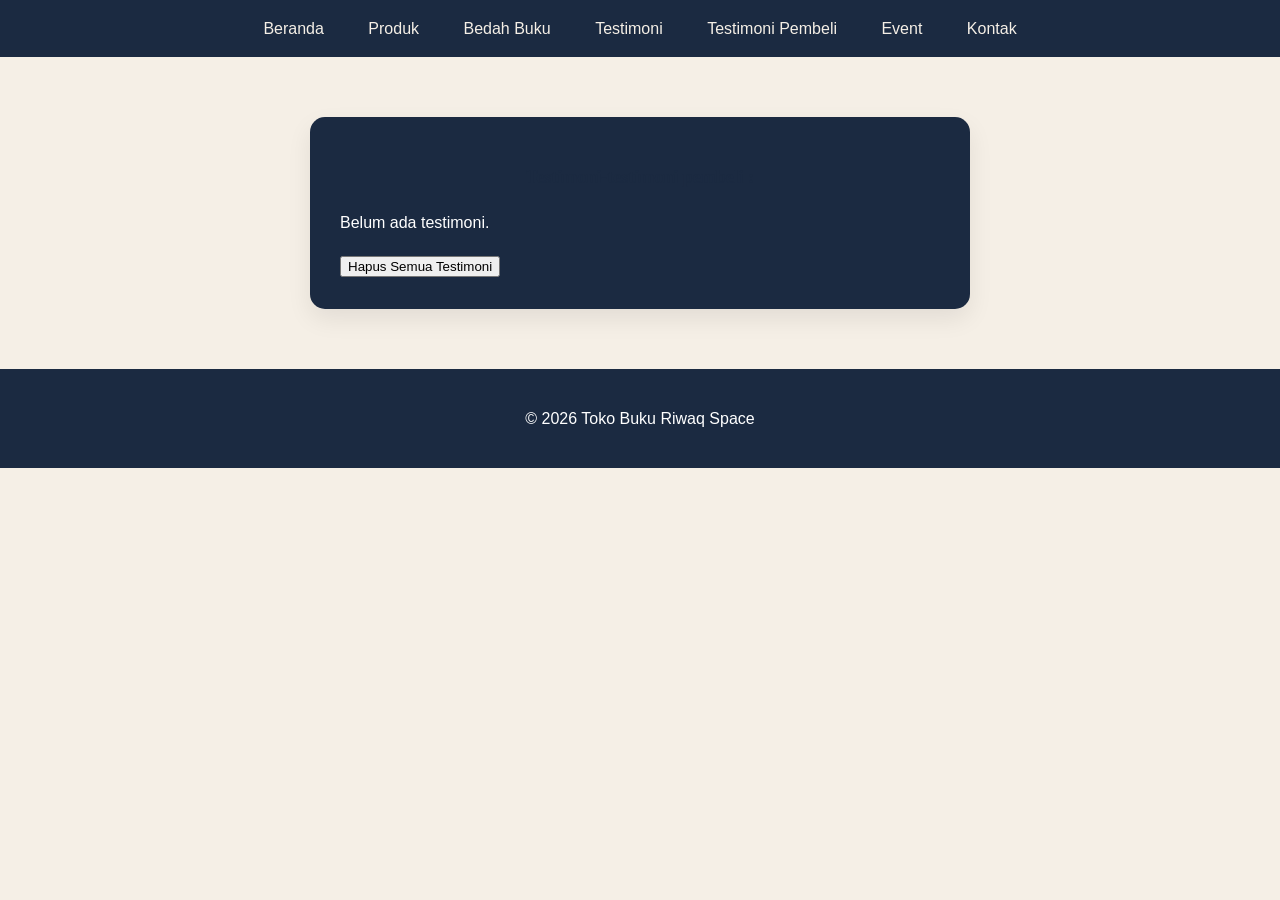
<file: tampil-testimoni.html>
<!DOCTYPE html>
<html lang="id">
<head>
    <meta charset="UTF-8" />
    <meta name="viewport" content="width=device-width,initial-scale=1.0"/>
    <title>Formulir Testimoni - Toko Buku Riwaq Space</title>
    <link rel="stylesheet" href="style.css" />
</head>
<body>
    <header>
        
        <nav> 
            <a href="index.html">Beranda</a>
            <a href="produk.html">Produk</a>
            <a href="bedah-buku.html">Bedah Buku</a>
            <a href="testimoni.html">Testimoni</a>
            <a href="tampil-testimoni.html">Testimoni Pembeli</a>
             <a href="event.html">Event</a>
            <a href="kontak.html">Kontak</a>
        </nav>
    </header>

    <main class="formulir">
        <h2> Testimoni-testimoni pembeli :</h2>
        <div id="daftarTestimoni"></div>
        <button id="hapusSemua">Hapus Semua Testimoni</button>
    </main>

    <footer>
        <p>&copy; 2026 Toko Buku Riwaq Space</p>
    </footer>

    <script>
        const container = document.getElementById('daftarTestimoni');
        const testimoniList = JSON.parse(localStorage.getItem('testimoniList')) || [];

        if (testimoniList.length === 0){
            container.innerHTML = "<p>Belum ada testimoni.</p>";
        } else {
            testimoniList.forEach((t,i) => {
                const el = document.createElement('div');
                el.className = 'testimoni-box';
                el.innerHTML = `
                <p><strong>Nama:</strong> ${t.nama}</p>
                <p><strong>Asal:</strong> ${t.asal}</p>
                <p><strong>Email:</strong> ${t.email}</p>
                <p><strong>Judul:</strong> ${t.judul}</p>
                <p><strong>Rating:</strong> ${t.rating}</p>
                <p><strong>Pesan:</strong> ${t.pesan}</p>
                `;
                container.appendChild(el);
            });
        }

        document.getElementById("hapusSemua").addEventListener("click", function() {
            const konfirmasi = confirm("Apakah Anda yakin ingin menghapus semua testimoni?");
            if (konfirmasi) {
                localStorage.removeItem("testimoniList");
                location.reload();
            }
        });
    </script>
</body>

</html>
</file>
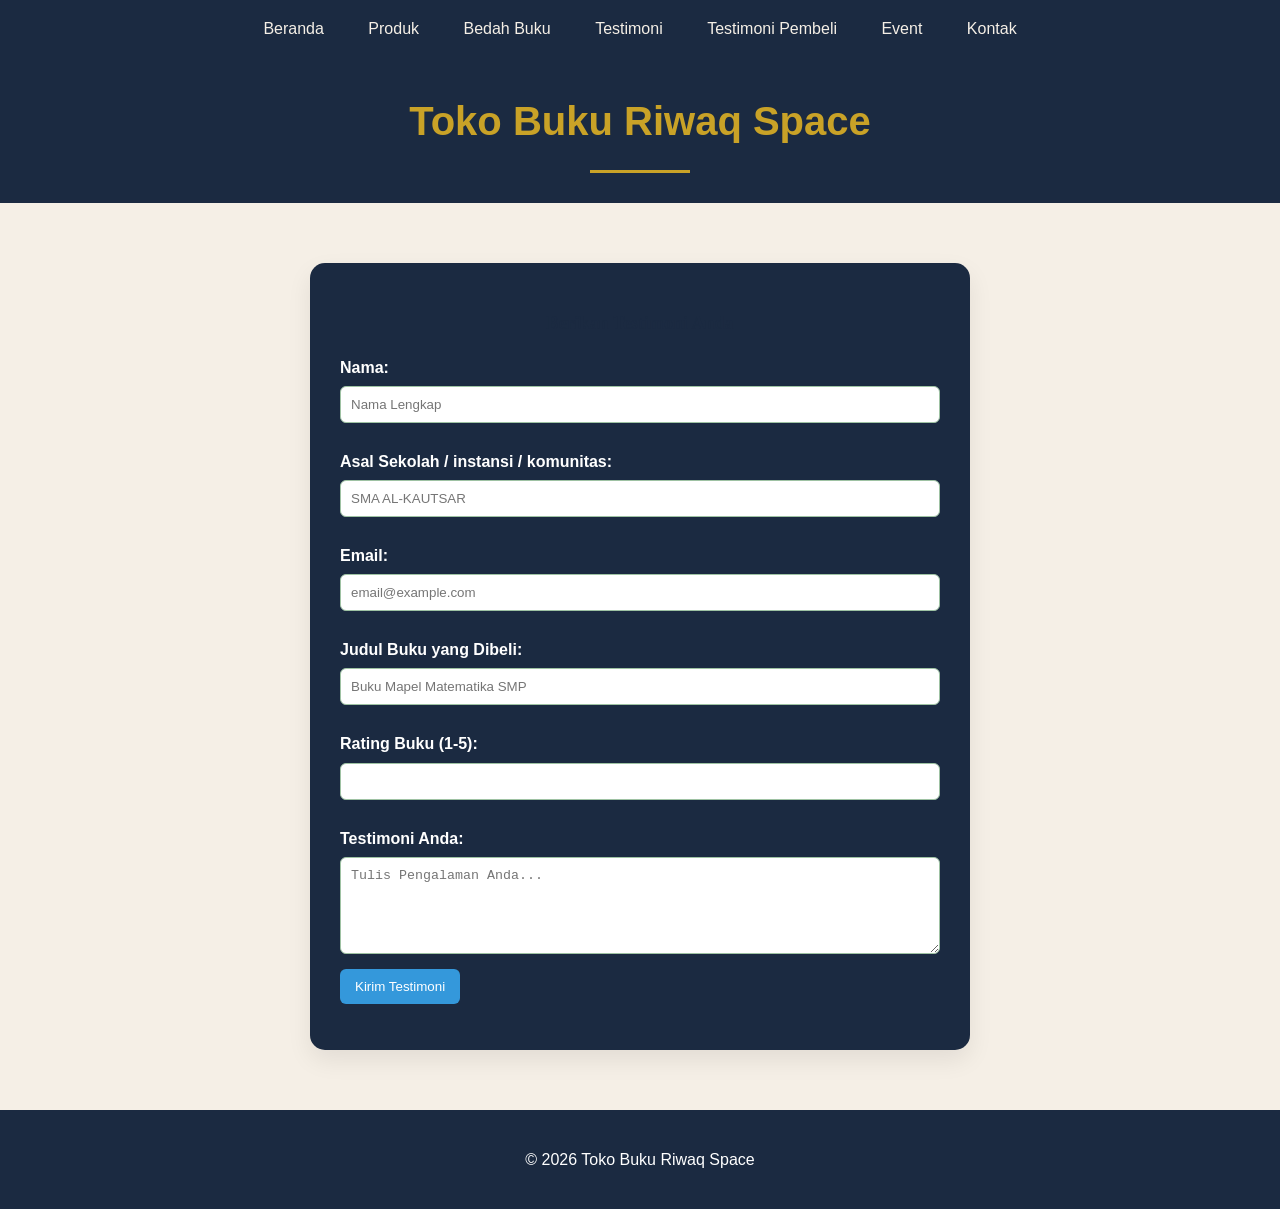
<file: testimoni.html>
<html lang="id">
<head>
    <meta charset="UTF-8" />
    <meta name="viewport" content="width=device-width,initial-scale=1.0"/>
    <title>Formulir Testimoni - Toko Buku Riwaq Space</title>
    <link rel="stylesheet" href="style.css" />
</head>
<body>

    <nav> 
        <a href="index.html">Beranda</a>
        <a href="produk.html">Produk</a>
        <a href="bedah-buku.html">Bedah Buku</a>
        <a href="testimoni.html">Testimoni</a>
        <a href="tampil-testimoni.html">Testimoni Pembeli</a>
         <a href="event.html">Event</a>
         <a href="kontak.html">Kontak</a>
    </nav>

    <h1>Toko Buku Riwaq Space</h1>

    <main class="formulir">
        <h2>Berikan Testimoni Anda</h2>
        <form id="formTestimoni">
            <label for="nama">Nama:</label>
            <input type="text" id="nama" name="nama" required placeholder="Nama Lengkap">

            <label for="asal">Asal Sekolah / instansi / komunitas:</label>
            <input type="text" id="asal" name="asal" required placeholder="SMA AL-KAUTSAR">

            <label for="email">Email:</label>
            <input type="email" id="email" name="email" required placeholder="email@example.com">

            <label for="judul">Judul Buku yang Dibeli:</label>
            <input type="text" id="judul" name="judul" required placeholder="Buku Mapel Matematika SMP">

            <label for="rating">Rating Buku (1-5):</label>
            <input type="number" id="rating" name="rating">

            <label for="pesan">Testimoni Anda:</label>
            <textarea id="pesan" name="pesan" required placeholder="Tulis Pengalaman Anda..." rows="5"></textarea>

            <button type="submit">Kirim Testimoni</button>
        </form>
    </main>

    <footer>
        <p>&copy; 2026 Toko Buku Riwaq Space</p>
    </footer>

    <script>
        document.getElementById('formTestimoni').addEventListener('submit', function(e) {
            e.preventDefault();

            const nama = document.getElementById('nama').value;
            const asal = document.getElementById('asal').value;
            const email = document.getElementById('email').value;
            const judul = document.getElementById('judul').value;
            const rating = document.getElementById('rating').value;
            const pesan = document.getElementById('pesan').value;

            const dataBaru = { nama, asal, email, judul, rating, pesan };

            const testimoniList = JSON.parse(localStorage.getItem('testimoniList')) || [];

            testimoniList.push(dataBaru);

            localStorage.setItem('testimoniList', JSON.stringify(testimoniList));

            window.location.href = 'proses-testimoni.html';
        });
    </script>
</body>

</html>
</file>
<file: style.css>
/* ===================== */
/* GLOBAL */
/* ===================== */

body {
  margin: 0;
  padding: 0;
  background-color: #F5EFE6;
  font-family: 'Poppins', sans-serif;
  color: #2C2C2C;
  line-height: 1.7;
}

/* ===================== */
/* NAVIGATION */
/* ===================== */

nav {
  background-color: #1B2A41;
  padding: 15px 0;
  text-align: center;
}

nav a {
  color: #F5EFE6;
  text-decoration: none;
  margin: 0 20px;
  font-weight: 500;
  transition: 0.3s;
}

nav a:hover {
  color: #C9A227;
}

/* ===================== */
/* HEADER */
/* ===================== */

h1 {
  color: #C9A227;
  text-align: center;
  font-size: 40px;
  background-color: #1B2A41;
  padding: 30px;
  margin: 0;
}

h1::after {
  content: "";
  display: block;
  width: 100px;
  height: 3px;
  background-color: #C9A227;
  margin: 15px auto 0;
}

.sub-title {
  text-align: center;
  font-size: 26px;
  font-weight: 600;
  color: #1B2A41;
  margin: 50px 0 30px;
}

.sub-title::after {
  content: "";
  display: block;
  width: 60px;
  height: 3px;
  background: #C9A227;
  margin: 10px auto 0;
  border-radius: 5px;
}

/* ===================== */
/* GRID PRODUK */
/* ===================== */

.daftar-produk {
  display: grid;
  grid-template-columns: repeat(auto-fit, minmax(250px, 1fr));
  gap: 30px;
  padding: 20px 40px 60px;
}

/* ===================== */
/* CARD PRODUK */
/* ===================== */

.produk {
  background: #ffffff;
  border-radius: 18px;
  padding: 25px;
  text-align: center;
  box-shadow: 0 10px 30px rgba(0,0,0,0.08);
  transition: 0.3s ease;
  
  display: flex;
  flex-direction: column;
  justify-content: space-between;
  min-height: 430px;
}

.produk:hover {
  transform: translateY(-8px);
  box-shadow: 0 18px 45px rgba(0,0,0,0.15);
}

.produk img {
  width: 150px;
  height: auto;
  margin: 0 auto 15px;
  border-radius: 8px;
}

/* Judul Produk */
.produk h3 {
  font-size: 18px;
  color: #1B2A41;
  line-height: 1.4;
  min-height: 75px;
  margin: 10px 0 15px;
}

/* Harga */
.harga {
  font-size: 20px;
  font-weight: 700;
  color: #C9A227;
  margin: 10px 0;
}

.harga::before {
  content: "Harga ";
  font-size: 14px;
  color: #888;
}

/* Deskripsi */
.deskripsi {
  font-size: 14px;
  color: #555;
  margin-top: 8px;
}

/* ===================== */
/* TOMBOL */
/* ===================== */

.back-home {
  display: inline-block;
  margin: 60px auto;
  padding: 12px 30px;
  background: #1B2A41;
  color: white;
  text-decoration: none;
  border-radius: 30px;
  transition: 0.3s;
  text-align: center;
}

.back-home:hover {
  background: #C9A227;
  color: #1B2A41;
}
.artikel {
  max-width: 750px;
  margin: 60px auto;
  padding: 40px;
  background: white;
  border-radius: 18px;
  box-shadow: 0 10px 30px rgba(0,0,0,0.08);
  font-family: 'Georgia', serif;
  line-height: 1.9;
}
.artikel p {
  font-size: 17px;
  color: #333;
  text-align: justify;
  margin-bottom: 20px;
}
.artikel blockquote {
  font-style: italic;
  padding: 20px;
  margin: 30px 0;
  border-left: 4px solid #C9A227;
  background-color: #f9f9f9;
  color: #444;
  clear: both;
  margin-top: 40px;
}
.artikel img {
  width: 250px;
  float: left;
  margin: 0 30px 20px 0;
  border-radius: 12px;
  box-shadow: 0 10px 25px rgba(0,0,0,0.15);
}
.artikel::after {
  content: "";
  display: block;
  clear: both;
}
.testimoni-terkirim {
  max-width: 900px;
  margin: 40px auto;
  display: grid;
  grid-template-columns: repeat(auto-fit, minmax(280px, 1fr));
  gap: 25px;
}

.testimoni-card {
  background: white;
  padding: 25px;
  border-radius: 18px;
  box-shadow: 0 10px 25px rgba(0,0,0,0.08);
  transition: 0.3s;
}

.testimoni-card:hover {
  transform: translateY(-8px);
  box-shadow: 0 18px 45px rgba(0,0,0,0.15);
}

.testimoni-card h4 {
  margin: 15px 0 5px;
  color: #1B2A41;
}

.testimoni-card span {
  font-size: 13px;
  color: #777;
}
/* ===================== */
/* HEADER TAMBAHAN */
/* ===================== */

header {
  background-color: #c1e7c7;
}

/* ===================== */
/* H2 LAMA */
/* ===================== */

h2 {
  color: #1B2A41;
  text-align: center;
  font-size: 18px;
  font-family: initial;
}

/* ===================== */
/* LIST STYLE */
/* ===================== */

ul {
  font-size: 19px;
  line-height: 1.9;
  list-style: none;
  padding-left: 25px;
}

li {
  line-height: 1.5;
  font-size: 18px;
  font-family: Verdana, Geneva, Tahoma, sans-serif;
  margin-bottom: 16px;
}

li::before {
  content: "▸ ";
  color: #C9A227;
  font-weight: bold;
}

/* ===================== */
/* CONTAINER */
/* ===================== */

.container {
  max-width: 900px;
  margin: 60px auto;
  padding: 40px;
  background: white;
  border-radius: 15px;
  box-shadow: 0 10px 30px rgba(0,0,0,0.08);
}

/* ===================== */
/* ARTIKEL TAMBAHAN */
/* ===================== */

.artikel .penulis {
  font-style: italic;
  color: #666;
  margin-bottom: 20px;
}

.artikel .sampul {
  width: 180px;
  float: right;
  margin: 0 0 20px 20px;
  border: 1px solid #ccc;
  box-shadow: 2px 2px 6px rgba(0,0,0,0.1);
}

/* ===================== */
/* FORMULIR */
/* ===================== */

.formulir {
  max-width: 600px;
  margin: 60px auto;
  padding: 30px;
  background-color: #c3f0c9;
  border-radius: 15px;
  box-shadow: 0 10px 25px rgba(0,0,0,0.08);
}

form label {
  display: block;
  margin-top: 10px;
  font-weight: bold;
}

form input,
form select,
form textarea {
  width: 100%;
  padding: 10px;
  margin-top: 5px;
  margin-bottom: 15px;
  border-radius: 6px;
  border: 1px solid #9ec2a3;
}

form button {
  background-color: #3498db;
  color: white;
  padding: 10px 15px;
  border: none;
  border-radius: 6px;
  cursor: pointer;
  transition: 0.3s;
}

form button:hover {
  background-color: #2980b9;
}

/* ===================== */
/* TOMBOL KEMBALI */
/* ===================== */

.btn-kembali {
  display: inline-block;
  margin-top: 30px;
  padding: 10px 16px;
  background-color: #0066cc;
  color: white;
  text-decoration: none;
  border-radius: 4px;
}

.btn-kembali:hover {
  background-color: #004d99;
}

/* ===================== */
/* FOOTER */
/* ===================== */

footer {
  text-align: center;
  padding: 20px;
  background: #1B2A41;
  color: white;
  margin-top: 60px;
}
.formulir {
  background-color: #1B2A41;
  color: white;
}
.container p {
  font-size: 20px;
  line-height: 1.9;
  color: #444;
}
.event-section {
  padding: 60px 20px;
  text-align: center;
  background: linear-gradient(135deg, #e6f5e6, #ffffff);
}

.event-section h1 {
  font-size: 32px;
  margin-bottom: 40px;
}

.event-card {
  background: white;
  padding: 30px;
  margin: 20px auto;
  border-radius: 15px;
  box-shadow: 0 6px 20px rgba(0,0,0,0.08);
  position: relative;
  transition: 0.3s;
}

.event-card:hover {
  transform: scale(1.03);
}

.badge {
  background: #2e8b57;
  color: white;
  padding: 5px 12px;
  border-radius: 20px;
  font-size: 12px;
  position: absolute;
  top: 15px;
  right: 15px;
}
.event-page .container {
  background: none;
  box-shadow: none;
   display: grid;
  grid-template-columns: repeat(auto-fit, minmax(300px, 1fr));
  gap: 30px;
}
/* KHUSUS HALAMAN EVENT */
.event-page .container {
  background: transparent !important;
  box-shadow: none !important;
}
.event-img {
  width: 100%;
  height: 280px;
  object-fit: cover;
  border-radius: 12px;
  margin-bottom: 15px;
  transition: 0.3s ease;
}

.event-card:hover .event-img {
  transform: scale(1.05);
}
.map-container {
  margin-top: 40px;
  border-radius: 15px;
  overflow: hidden;
  box-shadow: 0 10px 30px rgba(0,0,0,0.08);
}
.map-container {
  margin-top: 40px;
  border-radius: 15px;
  overflow: hidden;
  box-shadow: 0 10px 30px rgba(0,0,0,0.08);
}

.map-container iframe {
  width: 100%;
  height: 400px;
  border: 0;
  display: block;
}
</file>
